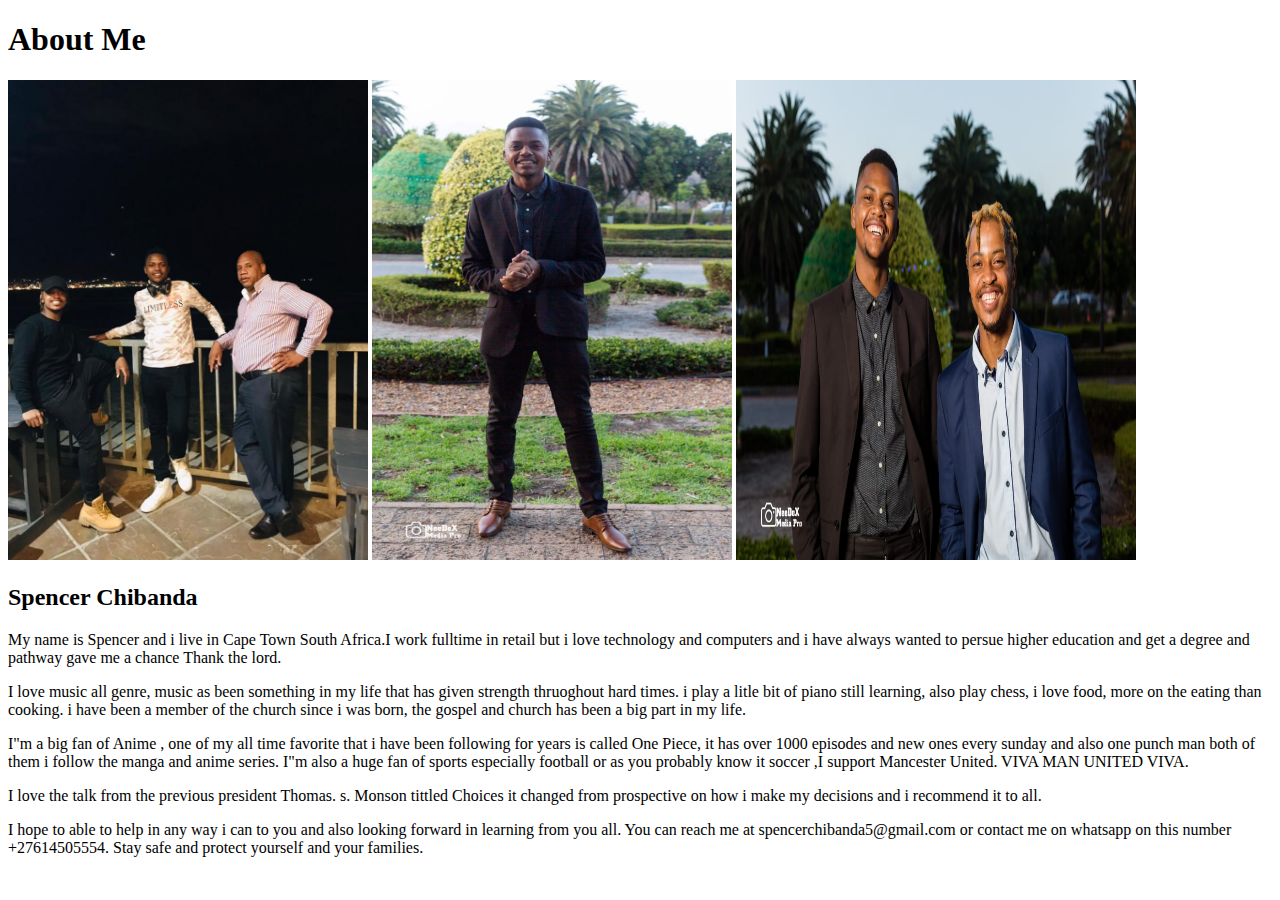
<file: aboutme/index.html>
<!DOCTYPE html>
<html lang="en">
<head>
    <meta charset="UTF-8">
    <meta http-equiv="X-UA-Compatible" content="IE=edge">
    <meta name="viewport" content="width=device-width, initial-scale=1.0">
    <title>All About Me</title>
</head>
<body>
    <h1>About Me</h1>
<img alt="Image of my brother, me and my dad" src="images/IMG-20211109-WA0059.jpg"
    height="480px;"
    width="360px">
    <img alt="Image of me" src="images/IMG-20220807-WA0052.jpg"
    height="480px;"
    width="360px">
    <img alt="Image of me and my brother" src="images/IMG-20220807-WA0051.jpg"
    height="480px;"
    width="400px">

    <h2>Spencer Chibanda</h2>
    <p>
        My name is Spencer and i live in Cape Town South Africa.I work fulltime
        in retail but i love technology and computers and i have always wanted
        to persue higher education and get a degree and pathway gave me a chance
        Thank the lord.
      </p>
      <p>
        I love music all genre, music as been something in my life that has
        given strength thruoghout hard times. i play a litle bit of piano still
        learning, also play chess, i love food, more on the eating than cooking. i have been a member of the church since i
        was born, the gospel and church has been a big part in my life.
      </p>
      <p>
        I"m a big fan of Anime , one of my all time favorite that i have been
        following for years is called One Piece, it has over 1000 episodes and
        new ones every sunday and also one punch man both of them i follow the manga and anime series. I"m also a huge fan of sports especially football
        or as you probably know it soccer ,I support Mancester United. VIVA MAN UNITED VIVA.
      </p>
      <p>I love the talk from the previous president Thomas. s. Monson tittled Choices it changed from prospective on how i make my decisions and i recommend it to all.</p>
      <p>
        I hope to able to help in any way i can to you and also looking forward
        in learning from you all. You can reach me at spencerchibanda5@gmail.com
        or contact me on whatsapp on this number +27614505554. Stay safe and
        protect yourself and your families.
      </p>

</body>
</html>
</file>
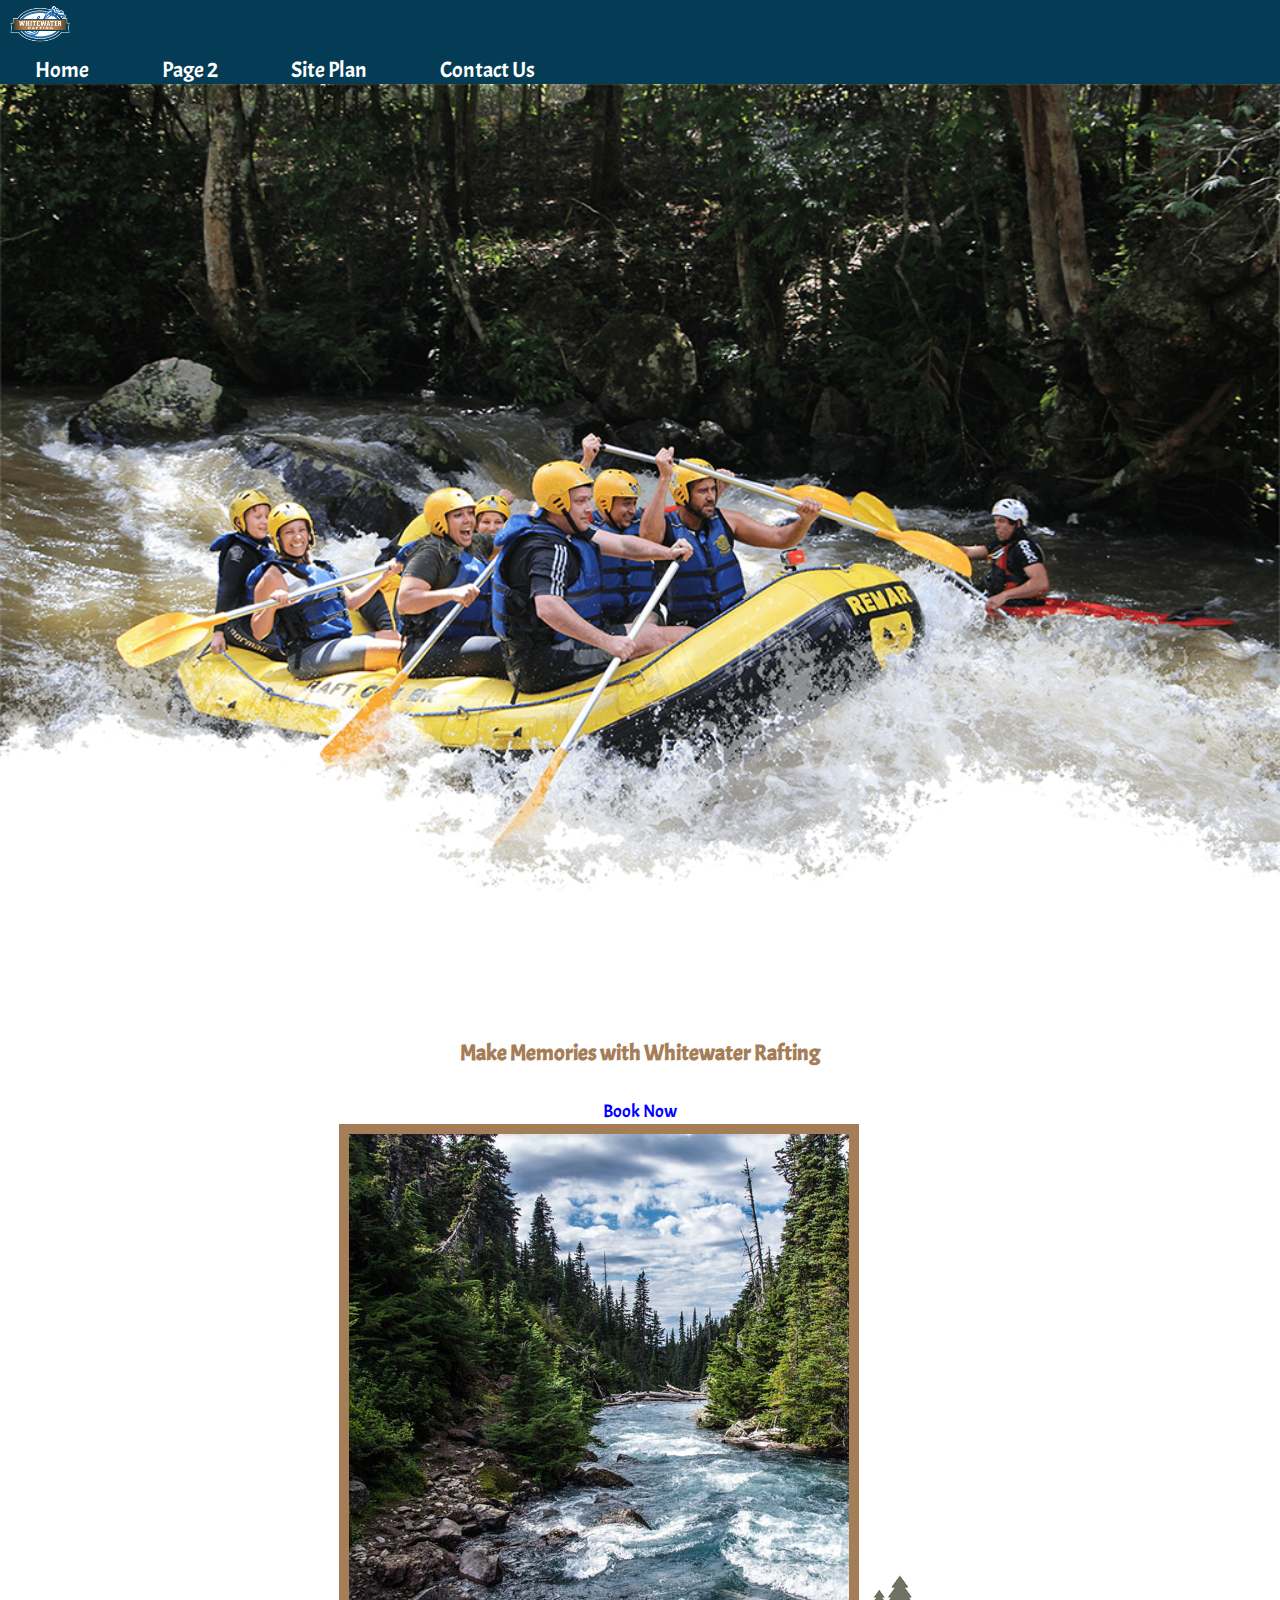
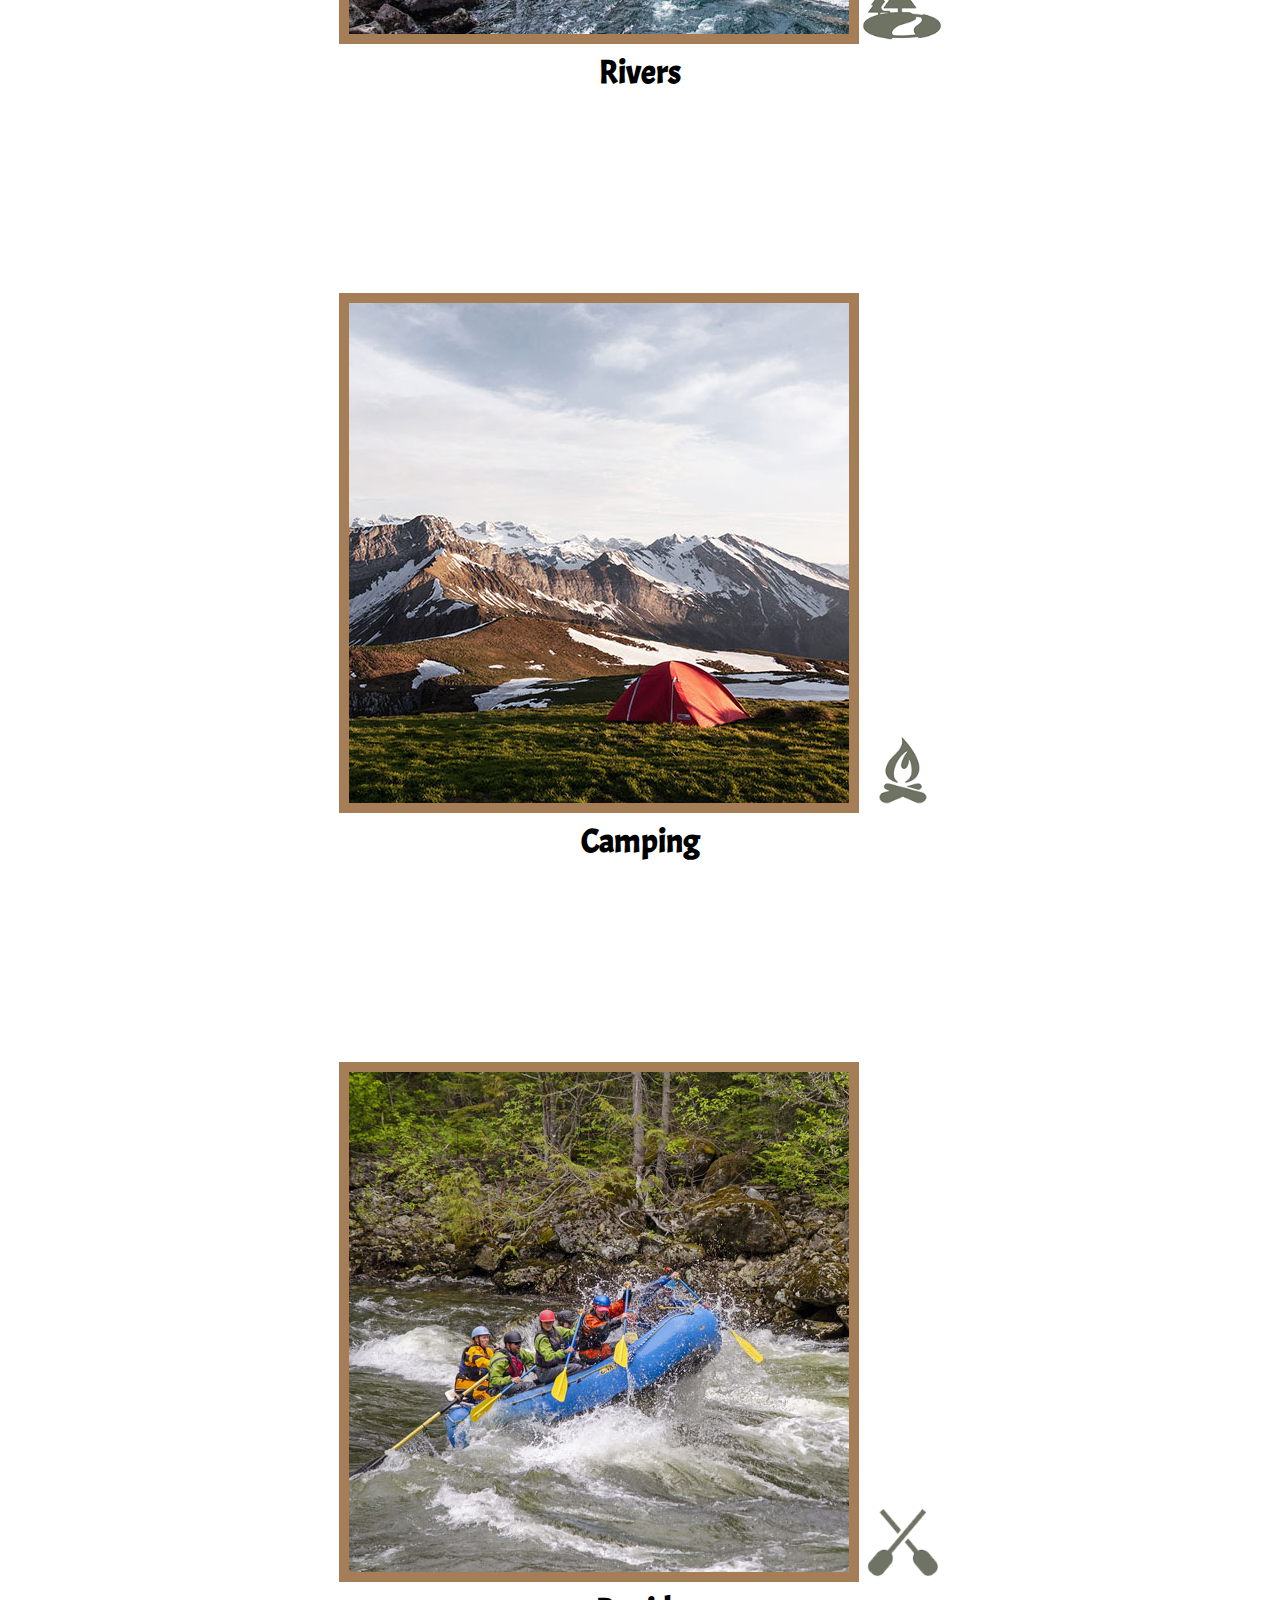
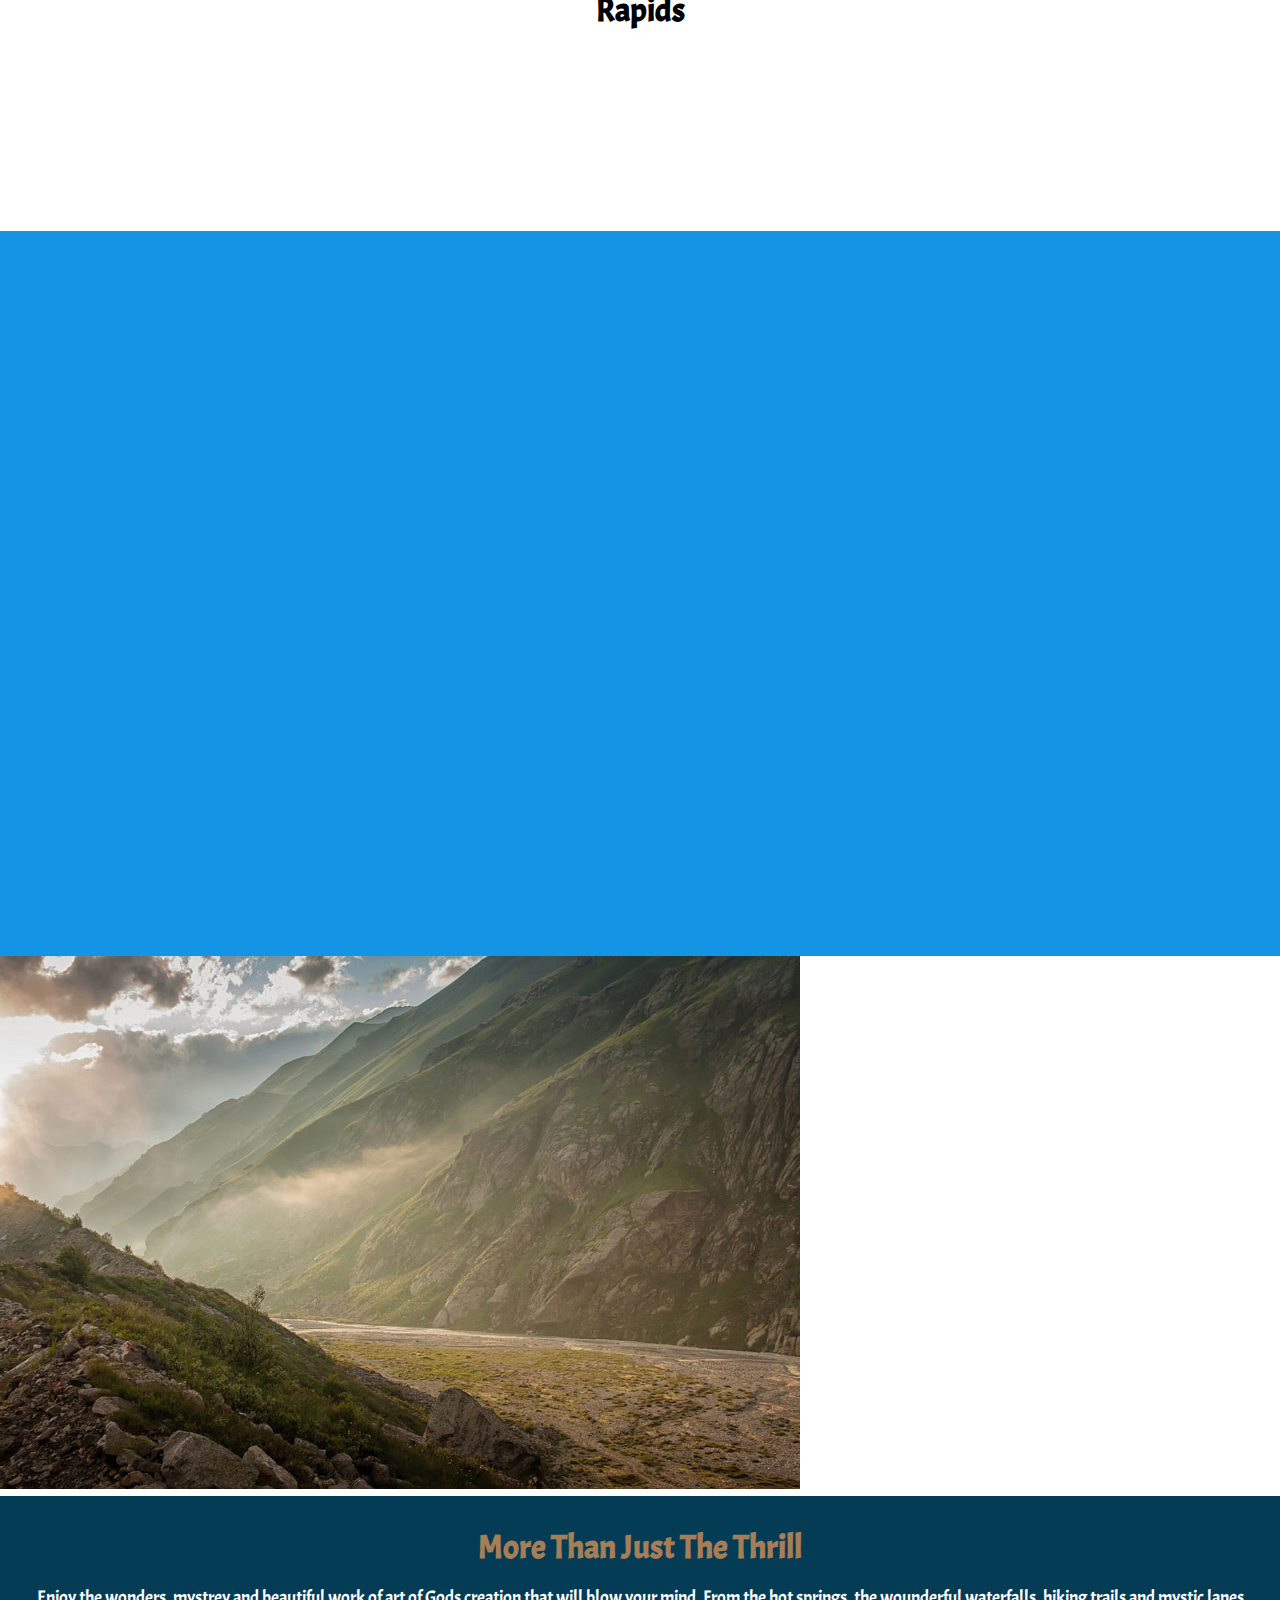
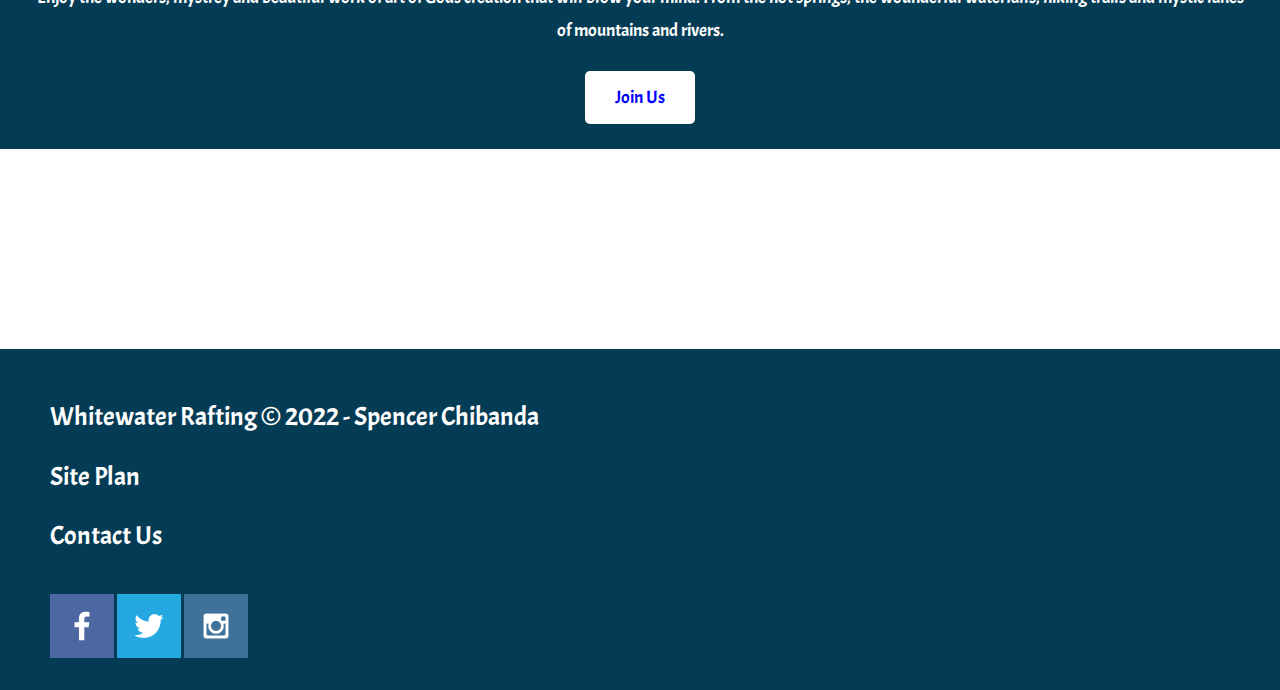
<file: wwr/index.html>
<!DOCTYPE html>
<html lang="en">
<head>
    <meta charset="UTF-8">
    <meta http-equiv="X-UA-Compatible" content="IE=edge">
    <meta name="viewport" content="width=device-width, initial-scale=1.0">
    <title>Whitewater Rafting Vacations</title>
    <link rel="stylesheet" href="styles/style.css">
</head>
<body>
    <div id="content">
         
      <header>
        <a id="logo" href="index.html">
            <img class="logo" src="images/WWR_Logo.png" alt="Whitewater Rafting logo">
        </a>
        <nav> 
            <a href="index.html">Home</a>
            <a href="#">Page 2</a>
            <a href="site-plan-rafting.html">Site Plan</a>
            <a href="contactus.html">Contact Us</a>
        </nav>
       </header>
        <div id="hero">
          <div id="hero-box">
            <img id="hero-img" src="images/hero.png" alt="People enjoying rafting">
          </div>
          <section id="hero-msg">
             <h1 class="home-title">Have An Adventure</h1>
             <h4>Make Memories with Whitewater Rafting</h4>
             <div class='button-box'>  
              <a class='book' href="contactus.html">Book Now</a>
             </div> 

           </section>

        </div>
        <main class="home-grid">
         <section class="rivers-card">
            <img class="card-img" src="images/rivers.jpg" alt="river in forest">
            <img class="icon" src="images/river_icon.png" alt="river icon">
            <h2>Rivers</h2>
         </section>
         <section class="camping-card">
            <img class="card-img" src="images/camping.jpg" alt="tent in mountains">
            <img class="icon" src="images/fire_icon.png" alt="fire icon">
            <h2>Camping</h2>
         </section>
         <section class="rapids-card">
            <img class="card-img" src="images/rapids.jpg" alt="rafting boating">
            <img class="icon" src="images/oars.png" alt="oars icon">
            <h2>Rapids</h2>
         </section>
         <div id="background"></div>
         <img class="mountains" src="images/mountains.jpg" alt="Misty mountains"> 
         <section class="msg">
            <h2>More Than Just The Thrill</h2>
            <p>Enjoy the wonders, mystrey and beautiful work of art of Gods creation that will blow your mind.
                From the hot springs, the wounderful waterfalls, hiking trails and mystic lanes of mountains and rivers.  
            </p>
            <a class='join' href="rivers.html">Join Us</a>
         </section>
      </main>
      <footer>
         <p>Whitewater Rafting &copy; 2022 - Spencer Chibanda</p>
         <p><a href="site-plan-rafting.html">Site Plan</a></p>
         <p><a href="contactus.html">Contact Us</a></p>
         <div class="social">
             <a href="https://facebook.com" target="_blank">
                <img src="images/facebook.png" alt="facebook icon">
             </a>
             <a href="https://twitter.com" target="_blank">
                <img src="images/twitter.png" alt="twitter icon">
             </a>
              <a href="https://instagram.com" target="_blank">
                <img src="images/instagram.png" alt="instagram icon">
             </a>
          </div>
      </footer>
    </div>
   
</body>
</html>
</file>
<file: wwr/styles/style.css>
@import url('https://fonts.googleapis.com/css2?family=Acme&family=Source+Sans+Pro:ital,wght@1,300&display=swap');

#content{
    max-width: 1600px;
    margin: 0 auto;
}
nav a {
    text-decoration: none;
    color:white;
    text-align: center;
    padding: 35px;
    
}
#hero-msg h1, #hero-msg h4 {
    text-align: center;
}
.button-box {
    text-align: center;
}
main section {
    text-align: center;
}
#background {
    height: 725px;
}
body {
    background-color: white;
    font-family: Acme,"Source-Sans-Pro", Helvetica, sans-serif;
    font-size: 22px;
    margin: 0;
    padding: 0; 
}
h2 {
    margin: 0;
}
header {
    background-color:#053C55  ;
}
nav a:hover {
    background-color:#A57D56  ;
    color: white;
}
.book , .join {
    background-color:white ;
    color: blue;
    text-decoration: none;
    font-size: 18px;
    padding: 15px 30px;
    margin-top: 50px;
    border-radius: 5px;
}
.book:hover, .join:hover {
    background-color:#A57D56 ;
    color: #3b99f8;
}
#background {
    background-color:rgb(20, 148, 228) ;
}
.msg{
    background-color: #053C55;
    line-height: 1.5em;
    padding: 35px;
}
footer {
    background-color:#053C55;
    color: white;
    padding: 25px 50px;
    margin-top: 200px;
}
.home-title {
    color: white;
    font-family: Acme, "Source-Sans-Pro", Helvetica, sans-serif;  
    font-size: 2em;
    margin-top: 10px;
}
h4{
    color:#A57D56 ;
}
.msg h2 {
    color:#A57D56 ;
    font-family: Acme,"Source-Sans-Pro", Helvetica, sans-serif; 
}
.msg p {
    color: white;
    font-size: .8em;
    padding-bottom: 15px;
}
footer a {
    color: white;
    text-decoration: none;
}
footer a:hover {
    color: #A57D56;
}
.logo {
    width: 80px;
}
.icon {
    width: 80px;
    padding-top: 10px ;
}
#hero-img {
    width: 100%;
}
footer p {
    font-size: 1.2em;
}
footer p:hover {
    text-decoration: underline;
}
#logo_link{
    padding-top: 5px;
}
footer .social img {
    padding-top: 15px;
}
.river-card, .camping-card, .rapids-card {
    margin: 200px 0;
}
.card-img {
    border: 10px solid #A57D56 ;
}
main section img {
    box-sizing: border-box;
}
</file>
